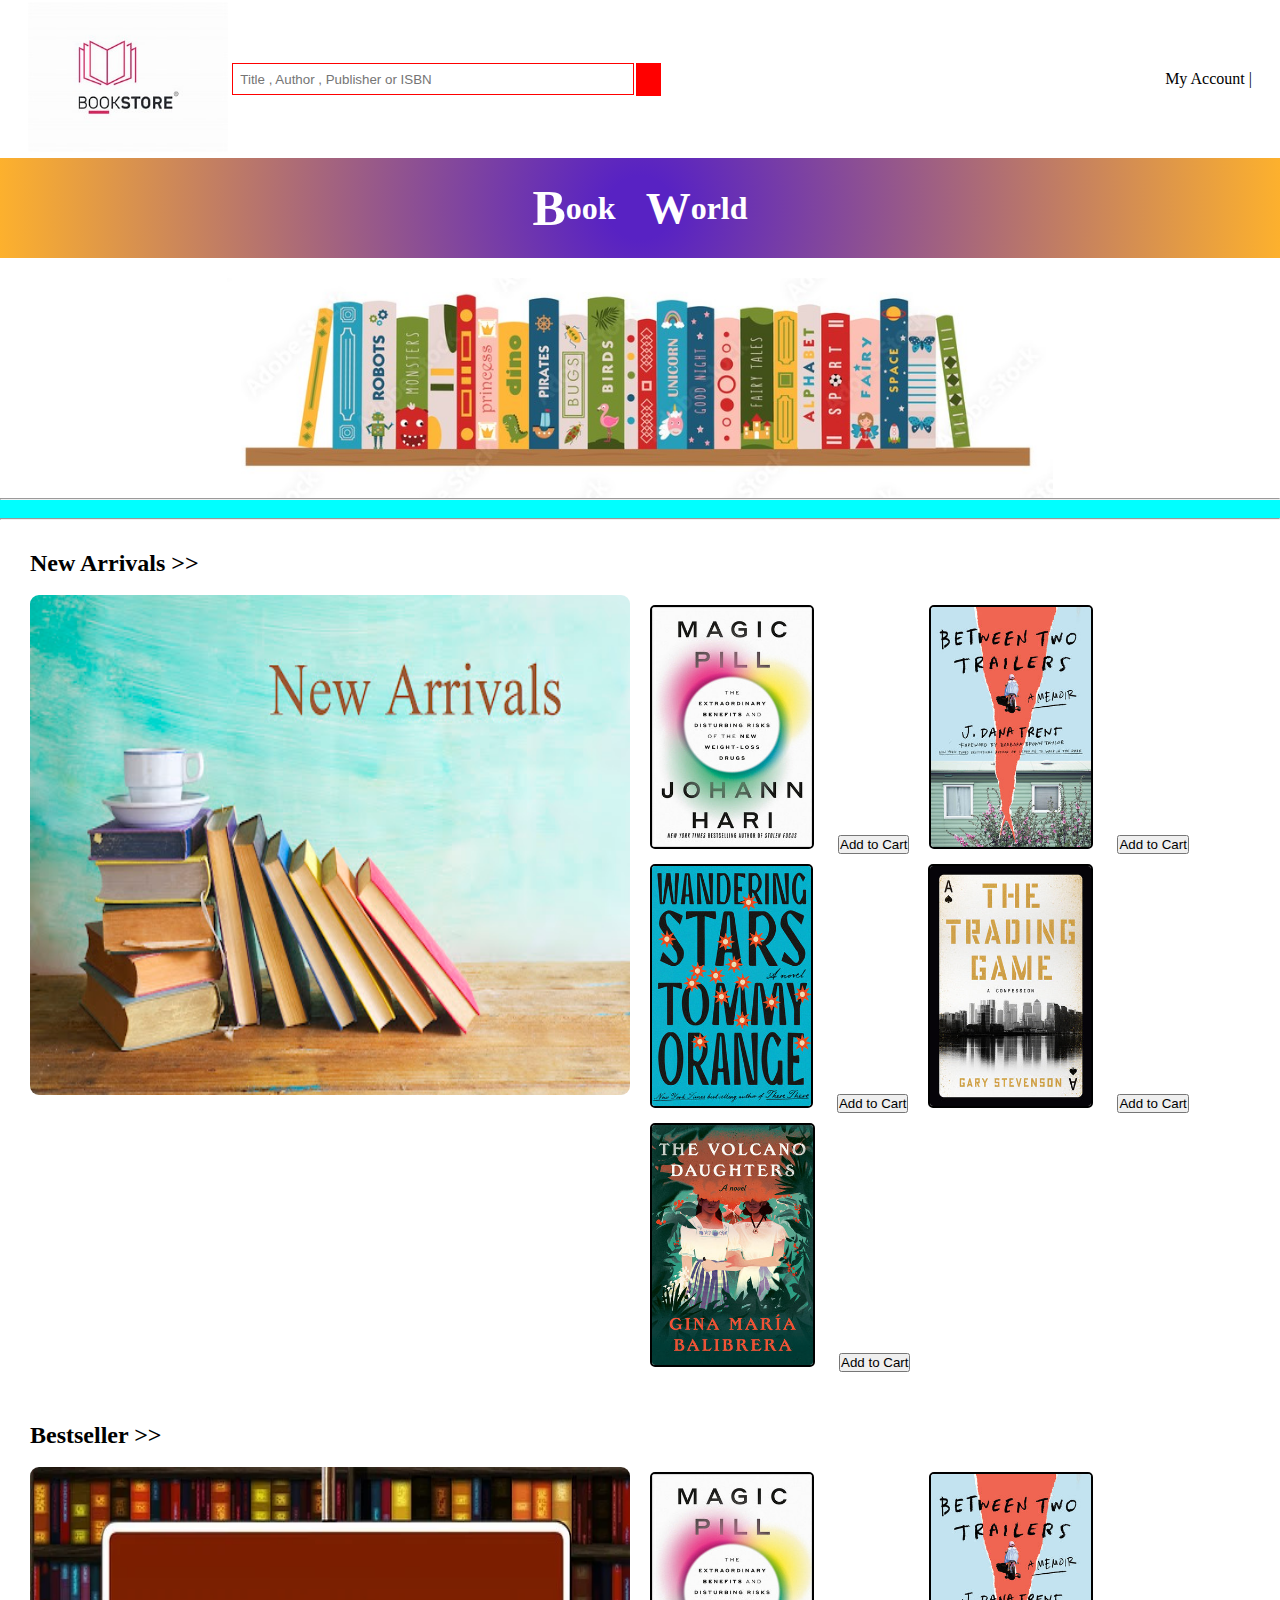
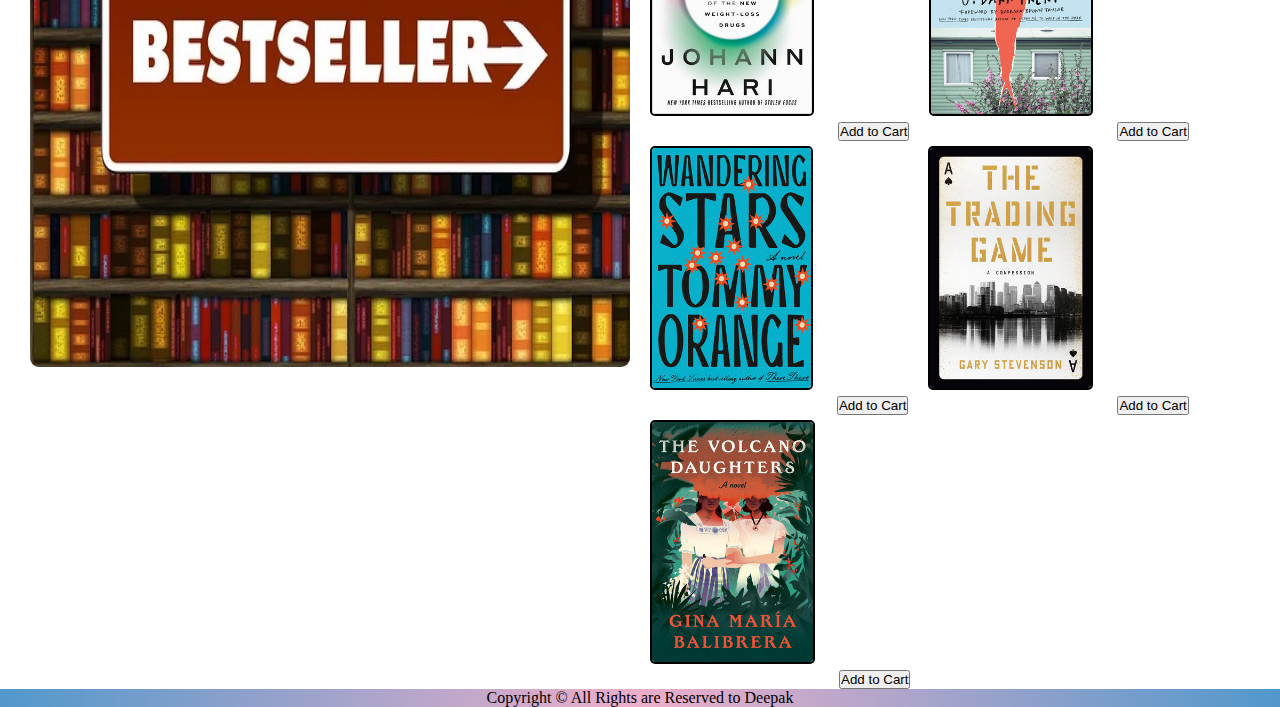
<file: index.html>
<!DOCTYPE html>
<html lang="en">
<head>
    <meta charset="UTF-8">
    <meta name="viewport" content="width=device-width, initial-scale=1.0">
    <title>Home Page ||</title>
    <link rel="stylesheet" href="home.css">
    <link rel="stylesheet" href="https://cdnjs.cloudflare.com/ajax/libs/font-awesome/6.5.1/css/all.min.css" integrity="sha512-DTOQO9RWCH3ppGqcWaEA1BIZOC6xxalwEsw9c2QQeAIftl+Vegovlnee1c9QX4TctnWMn13TZye+giMm8e2LwA==" crossorigin="anonymous" referrerpolicy="no-referrer" />
</head>
<body>
    <script src="script.js"></script>
    <header>
        <div class="head">
            <table>
                <tr>
                    <td>
                        <a href="index.html"><img src="logo.jpeg" alt="" width="200px"></a>
                    </td>
                    <td>
                        <table>
                            <tr>
                                <td><input id="searchbar" type="text" placeholder="  Title , Author , Publisher or ISBN" width="500px"></td>
                                <td id="searchlogo"><i class="fa-solid fa-magnifying-glass"></i></td>
                            </tr>
                        </table>
                    </td>

                    <td id="accountsection">
                        <a href="login.html"><i class="fa-solid fa-user"></i></a>
                        My Account | <a href="cart.html"><i class="fa-solid fa-cart-plus"></i></a>   
                    </td>
                </tr>
            </table>
        </div>
        <div class="bookhome">
            <span><h1><p>B</p>ook <p id="title">W</p>orld</h1></span>
             <img id="bookimg" src="books.jpg" alt="books">
         </div>
        <div class="color">
            <hr>
        <br><hr>
        </div>
    </header>
    <div class="books-types">
        <h2>New Arrivals >></h2>
        <br>
        <span class="New-arrivals">
        
        <img src="New arrival.jpg" id="newarrival" alt="New Arrivals" width="600px">
        <span class="new-books">
            <div class="book">
                <img id="book1" src="magicpill.jpg" alt="">
            <button onclick="addtocart()" id="cart">Add to Cart</button>
            </div>
            <div class="book">
                <img id="book1"src="bw2trailers.jpg" alt="">
            <button onclick="addtocart()" id="cart">Add to Cart</button>
            </div>
            <div class="book">
                <img id="book1"src="stars.jpg" alt="">
            <button onclick="addtocart()" id="cart">Add to Cart</button>
            </div>
            <div class="book">
                <img id="book1"src="trading.jpg" alt="">
            <button onclick="addtocart()" id="cart">Add to Cart</button>
            </div>
            <div class="book">
                <img id="book1"src="volcano.jpg" alt="">
            <button onclick="addtocart()" id="cart">Add to Cart</button>
            </div>
        </span>
        </span>
        <h2>Bestseller >></h2>
        <br>
        <span class="Bestseller">
            
                <img src="Bestseller.jpg" id="bestsellerimg" alt="" width="600px">
        <span class="best-books">
        
            <div class="book">
                <img id="book1" src="magicpill.jpg" alt="">
            <button onclick="addtocart()" id="cart">Add to Cart</button>
            </div>
            <div class="book">
                <img id="book1"src="bw2trailers.jpg" alt="">
            <button onclick="addtocart()" id="cart">Add to Cart</button>
            </div>
            <div class="book">
                <img id="book1"src="stars.jpg" alt="">
            <button onclick="addtocart()" id="cart">Add to Cart</button>
            </div>
            <div class="book">
                <img id="book1"src="trading.jpg" alt="">
            <button onclick="addtocart()" id="cart">Add to Cart</button>
            </div>
            <div class="book">
                <img id="book1"src="volcano.jpg" alt="">
            <button onclick="addtocart()" id="cart">Add to Cart</button>
            </div>
         </span>
        </span>
        

    </div>
    <footer>
        <div class="foot">
            <p>Copyright &copy All Rights are Reserved to Deepak</p>
        </div>
    </footer>
</body>
</html>
</file>
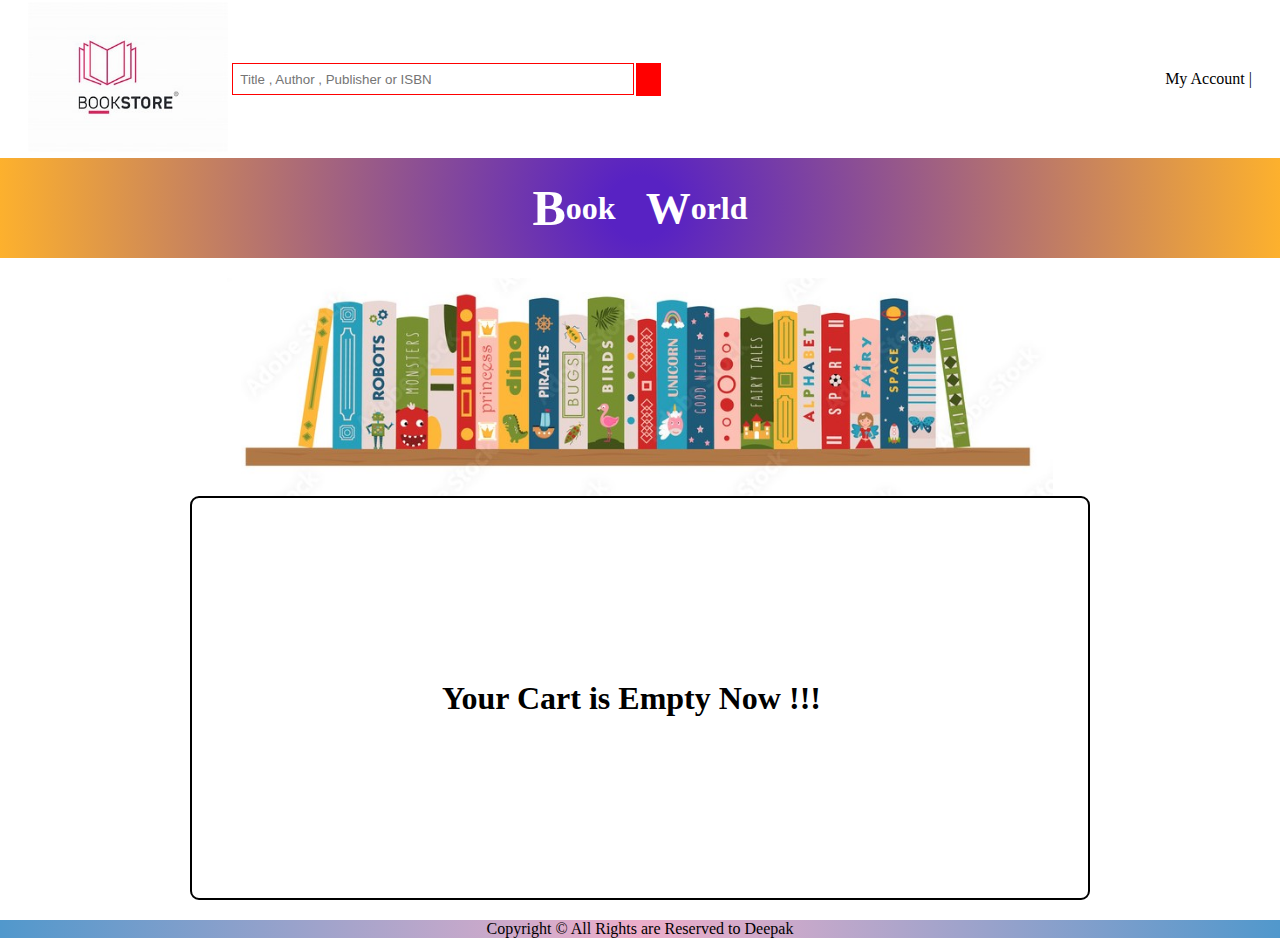
<file: cart.html>
<!DOCTYPE html>
<html lang="en">
<head>
    <meta charset="UTF-8">
    <meta name="viewport" content="width=device-width, initial-scale=1.0">
    <title>Cart Page ||</title>
    <link rel="stylesheet" href="cart.css">
    <link rel="stylesheet" href="https://cdnjs.cloudflare.com/ajax/libs/font-awesome/6.5.1/css/all.min.css" integrity="sha512-DTOQO9RWCH3ppGqcWaEA1BIZOC6xxalwEsw9c2QQeAIftl+Vegovlnee1c9QX4TctnWMn13TZye+giMm8e2LwA==" crossorigin="anonymous" referrerpolicy="no-referrer" />

</head>
<body>
    <header>
        <div class="head">
            <table>
                <tr>
                    <td>
                        <a href="index.html"><img src="logo.jpeg" alt="" width="200px"></a>
                    </td>
                    <td>
                        <table>
                            <tr>
                                <td><input id="searchbar" type="text" placeholder="  Title , Author , Publisher or ISBN" width="500px"></td>
                                <td id="searchlogo"><i class="fa-solid fa-magnifying-glass"></i></td>
                            </tr>
                        </table>
                    </td>

                    <td id="accountsection">
                        <a href="login.html"><i class="fa-solid fa-user"></i></a>
                        My Account | <a href="cart.html"><i class="fa-solid fa-cart-plus"></i></a>   
                    </td>
                </tr>
            </table>
        </div>
        <div class="bookhome">
            <span><h1><p>B</p>ook <p id="title">W</p>orld</h1></span>
             <img id="bookimg" src="books.jpg" alt="books">
         </div>
    </header>
    <main>
        <div class="content">
            <div class="cartbox">
        <h1 id="carttext">Your Cart is Empty Now !!!</h1>
            </div>
        </div>
        <br><br><br>
        <br>
    </main>
    <footer>
        <div class="foot">
            <p>Copyright &copy All Rights are Reserved to Deepak</p>
        </div>
    </footer>
</body>
</html>
</file>
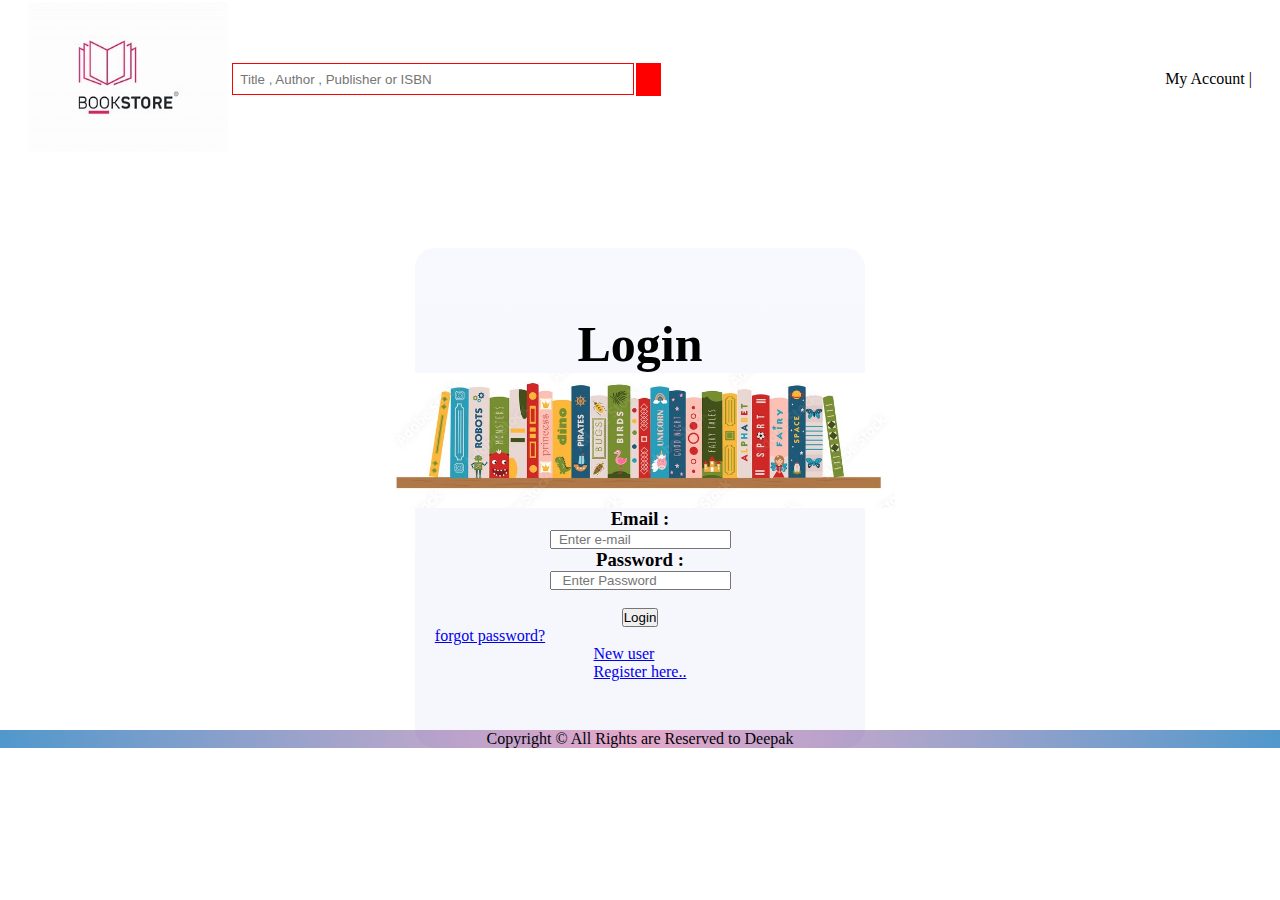
<file: login.html>
<!DOCTYPE html>
<html lang="en">
<head>
    <meta charset="UTF-8">
    <meta name="viewport" content="width=device-width, initial-scale=1.0">
    <title>Login-BOOK STORE ||</title>
    <link rel="stylesheet" href="style.css">
    <link rel="stylesheet" href="https://cdnjs.cloudflare.com/ajax/libs/font-awesome/6.5.1/css/all.min.css" integrity="sha512-DTOQO9RWCH3ppGqcWaEA1BIZOC6xxalwEsw9c2QQeAIftl+Vegovlnee1c9QX4TctnWMn13TZye+giMm8e2LwA==" crossorigin="anonymous" referrerpolicy="no-referrer" />
</head>
<body>
    <script src="login.js"></script>
    <header>
        <div class="head">
            <table>
                <tr>
                    <td>
                        <a href="index.html"><img src="logo.jpeg" alt="" width="200px"></a>
                    </td>
                    <td>
                        <table>
                            <tr>
                                <td><input id="searchbar" type="text" placeholder="  Title , Author , Publisher or ISBN" width="500px"></td>
                                <td id="searchlogo"><i class="fa-solid fa-magnifying-glass"></i></td>
                            </tr>
                        </table>
                    </td>

                    <td id="accountsection">
                        <a href="#"><i class="fa-solid fa-user"></i></a>
                        My Account | <a href="cart.html"><i class="fa-solid fa-cart-plus"></i></a>
                    </td>
                </tr>
            </table>
        </div>
    </header>
    <main>
        <div class="content">
            <div class="loginbox">
                <h1>Login</h1>
                <img id="bookloginimg" src="books.jpg" alt="books">
                
                <label for="username"><h3>Email :</h3></label>
                <input type="email" name="emailused" id="username" placeholder="  Enter e-mail">
                <label for="password"><h3>Password :</h3></label>
                <input type="password" id="password" placeholder="   Enter Password">
                <br>
                <button onclick="store_data">Login</button>
                <a href="#" id="forgotpwd">forgot password?</a>
                <a href="register.html">New user <br>
                Register here..</a>
            </div> 
    
        </div>
        <br><br><br>
        <br>
        
    </main>
    <footer>
        <div class="foot">
            <p>Copyright &copy All Rights are Reserved to Deepak</p>
        </div>
    </footer>
</body>
</html>
</file>
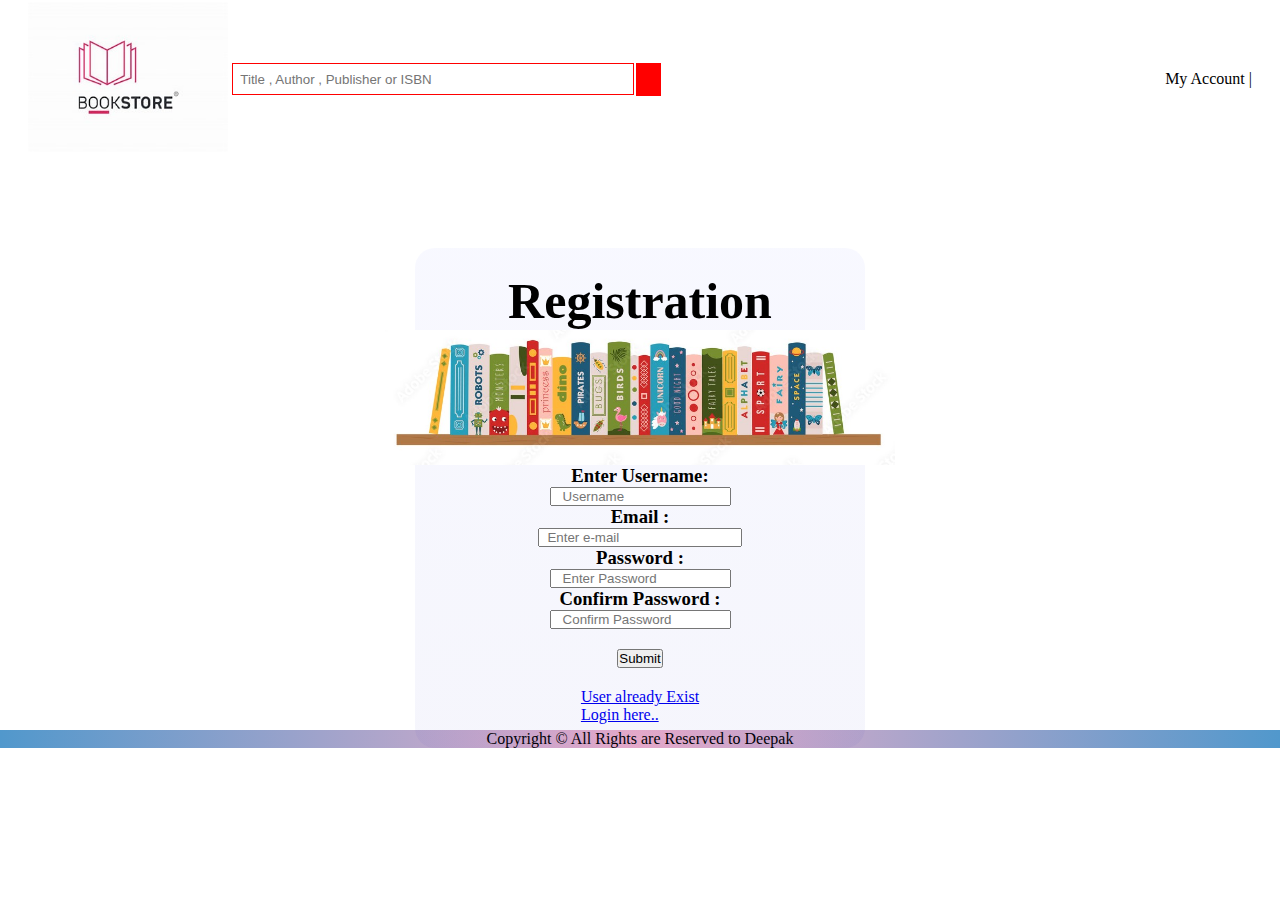
<file: register.html>
<!DOCTYPE html>
<html lang="en">
<head>
    <meta charset="UTF-8">
    <meta name="viewport" content="width=device-width, initial-scale=1.0">
    <title>Login-BOOK STORE ||</title>
    <link rel="stylesheet" href="style.css">
    <link rel="stylesheet" href="https://cdnjs.cloudflare.com/ajax/libs/font-awesome/6.5.1/css/all.min.css" integrity="sha512-DTOQO9RWCH3ppGqcWaEA1BIZOC6xxalwEsw9c2QQeAIftl+Vegovlnee1c9QX4TctnWMn13TZye+giMm8e2LwA==" crossorigin="anonymous" referrerpolicy="no-referrer" />
</head>
<body>
    <header>
        <div class="head">
            <table>
                <tr>
                    <td>
                        <a href="index.html"><img src="logo.jpeg" alt="" width="200px"></a>
                    </td>
                    <td>
                        <table>
                            <tr>
                                <td><input id="searchbar" type="text" placeholder="  Title , Author , Publisher or ISBN" width="500px"></td>
                                <td id="searchlogo"><i class="fa-solid fa-magnifying-glass"></i></td>
                            </tr>
                        </table>
                    </td>

                    <td id="accountsection">
                        <a href="#"><i class="fa-solid fa-user"></i></a>
                        My Account | <a href="cart.html"><i class="fa-solid fa-cart-plus"></i></a>
                    </td>
                </tr>
            </table>
        </div>
    </header>
    <main>
        <div class="content">
            <div class="loginbox">
                <h1>Registration</h1>
                <img id="bookloginimg" src="books.jpg" alt="books">
                <label for="username"><h3>Enter Username:</h3></label>
                <input type="text" id="username" name="username" placeholder="   Username">
                <label for="emailused"><h3>Email :</h3></label>
                <input type="email" name="emailused" id="emailused" placeholder="  Enter e-mail">
                <label for="password"><h3>Password :</h3></label>
                <input type="password" id="password" placeholder="   Enter Password">
                <label for="password"><h3>Confirm Password :</h3></label>
                <input type="password" id="password" placeholder="   Confirm Password">
                <button type="submit" id="submit">Submit</button>
                <a href="login.html">User already Exist<br>
                Login here..</a>
            </div> 
    
        </div>
        <br><br><br>
        <br>
        
    </main>
    <footer>
        <div class="foot">
            <p>Copyright &copy All Rights are Reserved to Deepak</p>
        </div>
    </footer>
</body>
</html>
</file>
<file: home.css>
*{
    margin: 0;
    padding: 0;
}
a{
    text-decoration: none;
}
#account{
    color: black;
}

.bookhome  #title{
    margin-left: 30px;
    font-size: 45px;
    }
    .bookhome p{
        font-size: 50px;
    }
    .bookhome{
        display: flex;
        flex-direction: column;
        justify-content: center;
        align-items: center;
    
    }
    

    .bookhome h1{
        margin-bottom: 20px;
        display: flex;
        justify-content: center;
        color: white;
        align-items:center;
        height: 100px;
        width: 100vw;
        background: rgb(88,34,195);
        background: radial-gradient(circle, rgba(88,34,195,1) 5%, rgba(253,177,45,1) 100%);
    }
    .bookhome #bookimg{
    height: 220px;
    
    }
.head{
    display: flex;
    justify-content: space-evenly;
    align-items: center;
}
#searchbar{
    width: 400px;
    height: 30px;
    border: 1.5px solid red;
    margin-right: 0px;
}
#searchlogo{
    height: 33px;
    display: flex;
    justify-content: center;
    align-items: center;
    background-color: red;
    color: white;
    width: 25px;
    margin-left: 0px;
    margin-right: 500px;
}
.color{
    background-color: aqua;
}
.menu button{
    font-size: 15px;
    font-weight: 550;
    margin: 10px;
    background-color: rgb(253, 247, 247);
    border: 0px ;
    top: 0px;
    height: 50px;
    width: 90px;
    text-emphasis: none;
    text-decoration: none;
    /* width: 70px; */
}
.New-arrivals{
    /* height: 500px; */
    display: flex;
    margin-bottom: 50px;
}
#newarrival{
    height: 500px;
    border-radius: 9px;
}
#bestsellerimg{
    border-radius: 9px;
    height: 500px;
}
.new-books{
    display: flex;
    flex-wrap: wrap;
  
}
.books-types{
    margin-top: 30px;
    margin-left: 30px;
}
.books-types img{
    height: 240px;
}
.new-books #book1{
    margin-top: 10px;
    margin-left: 20px;
    margin-right: 20px;
}

.Bestseller{
    display: flex;

}
.Bestseller img{
    height: 500px;
}
.best-books{
    display: flex;
    flex-wrap: wrap;
}
.best-books img{
    height: 240px;
    margin: 20px;
    margin-top: 5px;
}
#book1{
    border: 2px solid black;
    border-radius: 5px;
}
.foot{
    font-family: cursive;
    background: radial-gradient(circle, rgba(238,174,202,1) 0%, rgba(81,152,204,1) 100%);
    display: flex;
    justify-content: center;
}
</file>
<file: cart.css>
*{
    margin: 0;
    padding: 0;
}
.head{
    display: flex;
    justify-content: space-evenly;
}
#searchbar{
    width: 400px;
    height: 30px;
    border: 1.5px solid red;
    margin-right: 0px;
}
#searchlogo{
    height: 33px;
    display: flex;
    justify-content: center;
    align-items: center;
    background-color: red;
    color: white;
    width: 25px;
    margin-left: 0px;
    margin-right: 500px;
}
*{
    margin: 0;
    padding: 0;
}
a{
    text-decoration: none;
}
#account{
    color: black;
}

.bookhome  #title{
    margin-left: 30px;
    font-size: 45px;
    }
    .bookhome p{
        font-size: 50px;
    }
    .bookhome{
        display: flex;
        flex-direction: column;
        justify-content: center;
        align-items: center;
    
    }
    

    .bookhome h1{
        margin-bottom: 20px;
        display: flex;
        justify-content: center;
        color: white;
        align-items:center;
        height: 100px;
        width: 100vw;
        background: rgb(88,34,195);
        background: radial-gradient(circle, rgba(88,34,195,1) 5%, rgba(253,177,45,1) 100%);
    }
    .bookhome #bookimg{
    height: 220px;
    
    }
.content{
    margin-top: 50px;
    display: flex;
    justify-content: center;
    align-items: center;
    height: 300px;
}
.cartbox{
    display: flex;
    justify-self: center;
    align-items: center;
    height: 400px;
    width: 70vw;
    border: 2px solid black;
    border-radius: 9px;
    text-align: center;
}
#carttext{
    margin-left: 250px;
}
.foot{
    font-family: cursive;
    background: radial-gradient(circle, rgba(238,174,202,1) 0%, rgba(81,152,204,1) 100%);
    display: flex;
    justify-content: center;
}
</file>
<file: style.css>
*{
    margin: 0;
    padding: 0;
}
.head{
    display: flex;
    justify-content: space-evenly;
}
#searchbar{
    width: 400px;
    height: 30px;
    border: 1.5px solid red;
    margin-right: 0px;
}
#searchlogo{
    height: 33px;
    display: flex;
    justify-content: center;
    align-items: center;
    background-color: red;
    color: white;
    width: 25px;
    margin-left: 0px;
    margin-right: 500px;
}

.content{
    display: flex;
    justify-content: center;
}
.loginbox #bookloginimg{
    position: relative;
    top: 0px;
    width: 510px;
}
.loginbox h1{
    position: relative;
    top: 0px;
}
.loginbox{
    display: flex;
    flex-direction: column;
    border-radius: 20px;
    justify-content: center;
    align-items: center;
    width: 450px;
    height: 500px;
    background: rgb(34,40,195);
    background: linear-gradient(0deg, rgba(34,40,195,0.04254201680672265) 5%, rgba(45,63,253,0.034138655462184864) 100%);
    top: 10vh;
    position: relative;
    
    /* top: 40%; */
    /* left: 50%; */
}

#emailused{
    width: 200px;

}
.loginbox h1{
    font-size: 50px;
}
.loginbox #submit{
    margin: 20px 0px 20px 0px;
}
.loginbox #forgotpwd{
    margin: 0px 300px 0px 0px;
}

.foot{
    font-family: cursive;
    background: radial-gradient(circle, rgba(238,174,202,1) 0%, rgba(81,152,204,1) 100%);
    display: flex;
    justify-content: center;
}
</file>
